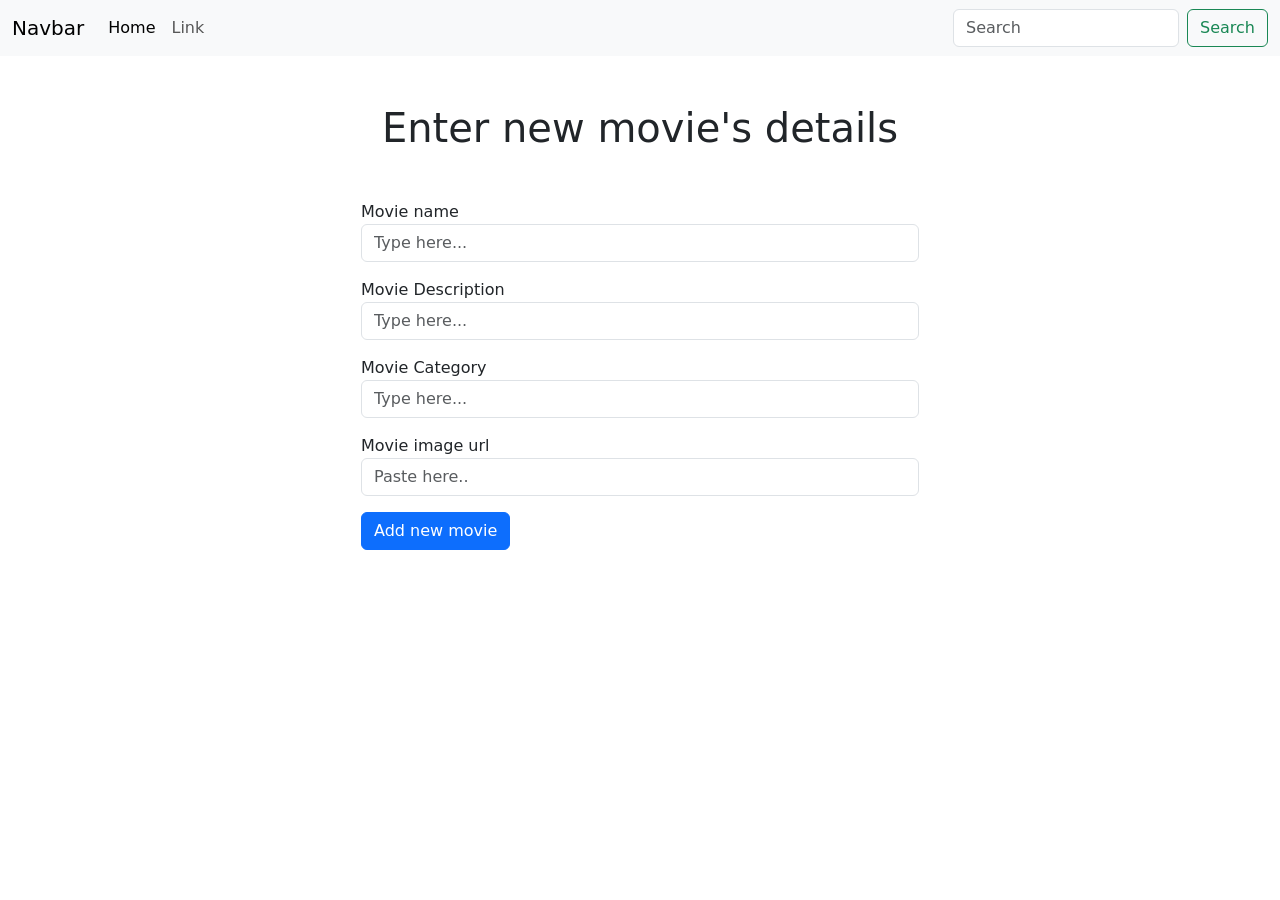
<file: backoffice.html>
<!doctype html>
<html lang="en">
  <head>
    <!-- Required meta tags -->
    <meta charset="utf-8">
    <meta name="viewport" content="width=device-width, initial-scale=1">

    <!-- Bootstrap CSS -->
    <link href="https://cdn.jsdelivr.net/npm/bootstrap@5.0.2/dist/css/bootstrap.min.css" rel="stylesheet" integrity="sha384-EVSTQN3/azprG1Anm3QDgpJLIm9Nao0Yz1ztcQTwFspd3yD65VohhpuuCOmLASjC" crossorigin="anonymous">

    <title>BackOffice</title>
  </head>
  <body>
    <!-- Bootstrap Navbar   -->
    <nav class="navbar navbar-expand-lg navbar-light bg-light mb-5">
        <div class="container-fluid">
          <a class="navbar-brand" href="#">Navbar</a>
          <button class="navbar-toggler" type="button" data-bs-toggle="collapse" data-bs-target="#navbarSupportedContent" aria-controls="navbarSupportedContent" aria-expanded="false" aria-label="Toggle navigation">
            <span class="navbar-toggler-icon"></span>
          </button>
          <div class="collapse navbar-collapse" id="navbarSupportedContent">
            <ul class="navbar-nav me-auto mb-2 mb-lg-0">
              <li class="nav-item">
                <a class="nav-link active" aria-current="page" href="./NetflixHome.html">Home</a>
              </li>
              <li class="nav-item">
                <a class="nav-link" href="#">Link</a>
              </li>
            </ul>
            <form class="d-flex">
              <input class="form-control me-2" type="search" placeholder="Search" aria-label="Search">
              <button class="btn btn-outline-success" type="submit">Search</button>
            </form>
          </div>
        </div>
      </nav>


    <div class="container d-flex justify-content-center">
        <div class="input-wrapper w-50">
            
            <h1 id="form-title" class="text-center mb-5">Enter new movie's details</h1>

        <form id="form"  onsubmit="handleSubmit(event)">
                <label for="movieName">Movie name</label>
                <div class="input-group mb-3">
                    <input id="movieName" type="text" class="form-control" placeholder="Type here..." aria-label="Username" aria-describedby="basic-addon1">
                </div> 
                <label for="movieDescription">Movie Description</label>
                <div class="input-group mb-3">
                    <input id="movieDescription" type="text" class="form-control" placeholder="Type here..." aria-label="Username" aria-describedby="basic-addon1">
                </div>  
                <label for="movieName">Movie Category</label>
                <div class="input-group mb-3">
                    <input id="movieCategory" type="text" class="form-control" placeholder="Type here..." aria-label="Username" aria-describedby="basic-addon1">
                </div>  
                <label for="movieImageUrl">Movie image url</label>
                <div class="input-group mb-3">
                    <input id="movieImageUrl" type="link" class="form-control" placeholder="Paste here.." aria-label="Username" aria-describedby="basic-addon1">
                </div>   
                <button id="submitBtn" type="submit" class="btn btn-primary">Add new movie</button>
                <button id="deleteBtn" type="button" class="btn btn-warning d-none" onclick="handleDelete(event)">Delete movie</button>
            </form> 
            
            <div class="spinner justify-content-center mt-5 mx-auto d-none">
                <div class="spinner-border" role="status">
                  <span class="visually-hidden">Loading...</span>
                </div>
              </div>
           
        </div>
    </div>



    <script src="https://cdn.jsdelivr.net/npm/bootstrap@5.0.2/dist/js/bootstrap.bundle.min.js" integrity="sha384-MrcW6ZMFYlzcLA8Nl+NtUVF0sA7MsXsP1UyJoMp4YLEuNSfAP+JcXn/tWtIaxVXM" crossorigin="anonymous"></script>
    <script>
        //End Point
        const endPoint = 'https://striveschool-api.herokuapp.com/api/movies/'

        // title 
        const formTitle = document.querySelector('#form-title')

        // inputs 
        const movieNameInput = document.querySelector('#movieName')
        const moveiDescriptionInput = document.querySelector('#movieDescription')
        const movieCategoryInput = document.querySelector('#movieCategory')
        const movieImageInput = document.querySelector('#movieImageUrl')

        // buttons

        const submitBtn = document.querySelector('#submitBtn')
        const editBtn = document.querySelector('#editBtn')
        const deleteBtn = document.querySelector('#deleteBtn')

         
        // get id and category from search
        const params = new URLSearchParams(window.location.search)
        const id = params.get('id')
        const category = params.get('category')

        
        // functions

        const fetchById = async (category) => {

            // if we have search param with id, we will display spinner and remove form
            if(id) {

                document.getElementById('form').classList.add('d-none')
                document.querySelector('.spinner').classList.remove('d-none')
                document.querySelector('.spinner').classList.add('d-flex')

                // Get data 
                const response = await fetch(endPoint + category, {
                    headers: {
                        "Authorization": "Bearer eyJhbGciOiJIUzI1NiIsInR5cCI6IkpXVCJ9.eyJfaWQiOiI2MjI4YWU0NDRlYTdiMTAwMTVkMDY3YTciLCJpYXQiOjE2NDY5OTkxMjksImV4cCI6MTY0ODIwODcyOX0.tZj15jkzkbn1IZkqDEEDvSVVYOVuwfWunseLMjfR3hw"
                    }})
            
                const data = await response.json()
                
                // data returns array of selected category, we will find selected movies by ID 
                const selectedMovie = data.find(element => element._id == id)
                console.log(selectedMovie, 'result')
                
                // Displaying movie's details 
                movieNameInput.value = selectedMovie['name']
                moveiDescriptionInput.value = selectedMovie['description']
                movieCategoryInput.value = selectedMovie['category']
                movieImageInput.value = selectedMovie['imageUrl']
                


                // If we have movie's details, we will remove spinner and display form
                if(selectedMovie) {
                    document.getElementById('form').classList.remove('d-none')
                    document.querySelector('.spinner').classList.add('d-none')
                }
            }
        } 


        window.onload = async () => {
            // If we have id, changing inner text of submit button and form title 
            if(id) {

                submitBtn.innerText = 'Edit movie'
                deleteBtn.classList.remove('d-none')
                formTitle.innerHTML = 'Update your movie'

                // This is the function that get movie from API 
                fetchById(category)

            }
        }   

        // when submit (on form) function clicked, this will run 
        const handleSubmit = async (event) => {
            event.preventDefault()

            try {
                // object body 
                const objBody = {
                    name: movieNameInput.value,
                    description: moveiDescriptionInput.value,
                    category: movieCategoryInput.value,
                    imageUrl: movieImageInput.value
                }
    
                const body = JSON.stringify(objBody)
                console.log(body)

                // if we have id, we will update. Otherwise we will create
                const method = id ? 'PUT' : 'POST'
                const endPoint = id ? `https://striveschool-api.herokuapp.com/api/movies/${id}` : 'https://striveschool-api.herokuapp.com/api/movies/'

                const response = await fetch(endPoint, {
                    headers: {
                        "Authorization": "Bearer eyJhbGciOiJIUzI1NiIsInR5cCI6IkpXVCJ9.eyJfaWQiOiI2MjI4YWU0NDRlYTdiMTAwMTVkMDY3YTciLCJpYXQiOjE2NDY5OTkxMjksImV4cCI6MTY0ODIwODcyOX0.tZj15jkzkbn1IZkqDEEDvSVVYOVuwfWunseLMjfR3hw",
                        'Content-type': 'application/json',
                    },
                    method: method,
                    body: body,
                    
                })

                // After operation, we will go to home page 
                window.location.assign('./NetflixHome.html')
          
            } catch (error) {
                console.log('We have an error', error)
            }
        } 

        // Delete selected movie
        const handleDelete = async (event) => {
            event.preventDefault()

            const response = await fetch(endPoint + id, {
                headers: {
                    "Authorization": "Bearer eyJhbGciOiJIUzI1NiIsInR5cCI6IkpXVCJ9.eyJfaWQiOiI2MjI4YWU0NDRlYTdiMTAwMTVkMDY3YTciLCJpYXQiOjE2NDY5OTkxMjksImV4cCI6MTY0ODIwODcyOX0.tZj15jkzkbn1IZkqDEEDvSVVYOVuwfWunseLMjfR3hw"
                },
                method: 'DELETE'
            })
            window.location.assign('./netflixHome.html')
        }


    </script>
    </body>
</html>
</file>
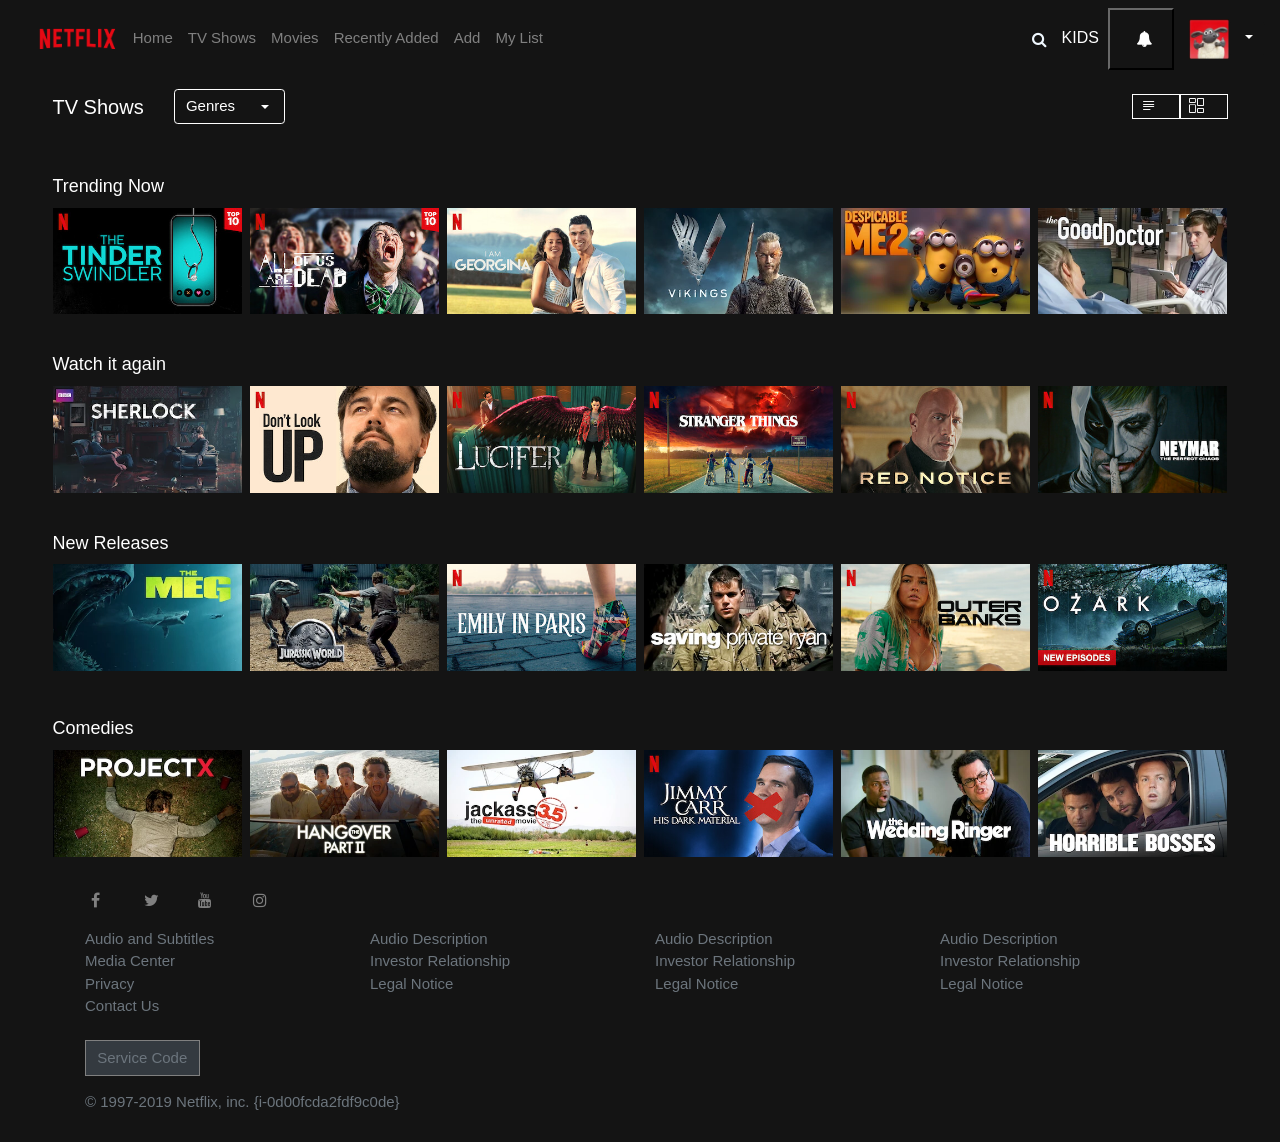
<file: NetflixHome.html>
<!DOCTYPE html>
<html lang="en">
  <head>
    <!-- Required meta tags -->
    <meta charset="utf-8" />
    <meta
      name="viewport"
      content="width=device-width, initial-scale=1, shrink-to-fit=no"
    />

    <!-- Bootstrap CSS -->
    <link
      rel="stylesheet"
      href="https://cdn.jsdelivr.net/npm/bootstrap@4.6.1/dist/css/bootstrap.min.css"
      integrity="sha384-zCbKRCUGaJDkqS1kPbPd7TveP5iyJE0EjAuZQTgFLD2ylzuqKfdKlfG/eSrtxUkn"
      crossorigin="anonymous"
    />
    
    <link rel="stylesheet" href="https://cdn.jsdelivr.net/npm/bootstrap-icons@1.3.0/font/bootstrap-icons.css">
    <link rel='stylesheet' href='https://cdnjs.cloudflare.com/ajax/libs/font-awesome/4.7.0/css/font-awesome.min.css'>   
    <link rel="stylesheet" href="https://www.w3schools.com/w3css/4/w3.css">
    <link rel="stylesheet" href="https://cdnjs.cloudflare.com/ajax/libs/font-awesome/4.7.0/css/font-awesome.min.css">
    <link rel="stylesheet" href="./NetflixHome.css">
    <style>

        #logo1{
            height: 40px;
        }
        #navbar1{
            background-color: rgba(20, 20, 20, 255);
            color: rgba(20, 20, 20, 255);
            
        }
        a{
            color: grey;
        }
        a:hover {
          color: grey;
        }
        
        #dropdown{
          background-color: rgba(20, 20, 20, 255);
          color: rgba(20, 20, 20, 255);
          
        }

        #op1, #op2 , #op3 {
          color: rgb(110, 109, 109);
        }
        #dropdownMenu2{
          border-color: rgba(20, 20, 20, 255);
          background-color: rgba(20, 20, 20, 255);
        }
        #logo1{
          height: 40px;
          margin-left: 15px;
        }
        #button3{
          background-color:rgba(20, 20, 20, 255) ;
          border-color: rgba(20, 20, 20, 255);
        }
        #kids{
          margin-top: 8px ;
          margin-right: 9px;
        }
        #lupa{
         
          color: aliceblue;
        }
        #containerH{
          height: 1000px;
        }

    </style>
    
   
    <script
      src="https://cdn.jsdelivr.net/npm/jquery@3.5.1/dist/jquery.slim.min.js"
      integrity="sha384-DfXdz2htPH0lsSSs5nCTpuj/zy4C+OGpamoFVy38MVBnE+IbbVYUew+OrCXaRkfj"
      crossorigin="anonymous"
    ></script>
    <link
      rel="stylesheet"
      href="https://cdnjs.cloudflare.com/ajax/libs/font-awesome/4.7.0/css/font-awesome.min.css"
    />

    <link rel="stylesheet" href="/NetflixHome.css" />
    <link rel="stylesheet" href="./styles/container.css">


<!-- ----------------------------------------------------------------   -->




    <title>Netflix</title>
</head>
<body>
<!-- Navbar  -->
<nav id="navbar1" class="navbar navbar-expand-lg ">
    <img id="logo1" src="/images/Netflix_Logo_RGB.png" alt="">
    <button
      class="navbar-toggler"
      type="button"
      data-toggle="collapse"
      data-target="#navbarSupportedContent"
      aria-controls="navbarSupportedContent"
      aria-expanded="false"
      aria-label="Toggle navigation"
    >
      <span class="navbar-toggler-icon"></span>
    </button>

    <div class="collapse navbar-collapse" id="navbarSupportedContent">
      <ul class="navbar-nav mr-auto">
        <li class="nav-item active">
          <a class="nav-link" href="./NetflixHome.html">Home</a
          >
        </li>
        <li class="nav-item">
          <a class="nav-link" href="#">TV Shows</a>
        </li>
        
        </li>
        <li class="nav-item">
          <a class="nav-link" href="#">Movies</a>
        </li>
      </li>
      <li class="nav-item">
        <a class="nav-link" href="#">Recently Added</a>
      </li>

      <li class="nav-item">
        <a class="nav-link" href="./backoffice.html">Add</a>
       </li>
      
      <li class="nav-item">
       <a class="nav-link" href="#">My List</a>
      </li>

  
      </ul>
      
      
      <i id="lupa" class="fa fa-search"></i>
        <h6 id="kids" style="color: white;"> KIDS</h6>
        <button id="button3" >
          <i class='fa fa-bell' style='color: white'></i> 
        </button>
        <img id="logo1" src="/images/profile logo.jpg" alt="">
        <div class="dropdown">
          <button class="btn btn-secondary dropdown-toggle" type="button" id="dropdownMenu2" data-toggle="dropdown" aria-expanded="false">
           
          </button>
          <div id="dropdown" class="dropdown-menu dropdown-menu-right" aria-labelledby="dropdownMenu2">
            <a href="./SettingsPage.html"><button id="op1" class="dropdown-item" type="button">Account</button></a>
            <a href="./index.html"><button id="op2" class="dropdown-item" type="button">Login</button></a>
            <a href="./index.html"><button id="op3" class="dropdown-item" type="button">Sign out</button></a>
          </div>
        </div>
      </form>
    </div>
  </nav>
</body>
</html>





  <div id="container" class="container-fluid px-md-5 main">

    <div class="p-2 header mb-4">
      <div class="header-first">
        <h4 class="title-prime">TV Shows</h4>
        <div class="input-group-prepend d-inline-block">
          <button class="btn btn-outline-secondary dropdown-toggle header-button" type="button" data-toggle="dropdown"
            aria-haspopup="true" aria-expanded="false"><span class="header-input-button">Genres</span></button>
          <div class="dropdown-menu">
            <a class="dropdown-item" href="#">Action</a>
            <a class="dropdown-item" href="#">Comedy</a>
            <a class="dropdown-item" href="#">Horror</a>
            <a class="dropdown-item" href="#">Drama</a>
          </div>
        </div>
      </div>
      <div class="header-second">
        <div class="header-button">
          <span class="icon"><i class="bi bi-justify-left icons"></i></span>
        </div>
        <div class='header-button'>
          <span class="icon"><i class="bi bi-columns-gap icons"></i></span>
        </div>
      </div>
    </div>

    <div class="p-2">
      <h5 class="title-prime">Trending Now</h5>
      </div>
      <div class="row mt-n2 mx-1 mb-2  row-poster">
        <div class="col-4 col-md-3 col-lg-2 px-1 mb-2 mb-md-2 image-container">
          <img src="./images/trending-1.jpg" alt="image movie" class="img-fluid image mb-2">
          </div>
          <div class="col-4 col-md-3 col-lg-2 px-1 mb-2 mb-md-2 image-container">
            <img src="./images/trending-2.jpg" alt="image movie" class=" img-fluid  image mb-2">
          </div>
          <div class="col-4 col-md-3 col-lg-2 px-1 mb-2 mb-md-2">
            <img src="./images/trending-3.jpg" alt="image movie" class="img-fluid  image">
          </div>
          <div class="col-4 col-md-3 col-lg-2 px-1 mb-2 mb-md-2">
            <img src="./images/trending-4.webp" alt="image movie" class="img-fluid  image">
          </div>
          <div class="col-4 col-md-3 col-lg-2 px-1 mb-2 mb-md-2">
            <img src="./images/trending-5.webp" alt="image movie" class="img-fluid image">
          </div>
          <div class="col-4 col-md-3 col-lg-2 px-1 mb-2 mb-md-2">
            <img src="./images/trending-6.webp" alt="image movie" class="img-fluid image">
          </div>
          </div>

    <div class="categoryLine">
      <div class="p-2">
              <h5 class=" title-prime">Watch it again</h5>
          </div>
        <div class="row mt-n2 mx-1 mb-2 row-poster">
              <div class="col-4 col-md-3 col-lg-2 px-1 mb-2 mb-md-2 image-container">
                <img src="./images/watch-1.webp" alt="image movie" class="img-fluid image mb-2">
              </div>
              <div class="col-4 col-md-3 col-lg-2 px-1 mb-2 mb-md-2">
          <img src="./images/image-2.jpg" alt="image movie" class=" img-fluid  image p-0">
        </div>
        <div class="col-4 col-md-3 col-lg-2 px-1 mb-2 mb-md-2">
          <img src="./images/watch-3.jpg" alt="image movie" class="img-fluid  image">
        </div>
        <div class="col-4 col-md-3 col-lg-2 px-1 mb-2 mb-md-2">
          <img src="./images/watch-4.jpg" alt="image movie" class="img-fluid  image">
        </div>
        <div class="col-4 col-md-3 col-lg-2 px-1 mb-2 mb-md-2">
          <img src="./images/watch-5.jpg" alt="image movie" class="img-fluid image">
        </div>
        <div class="col-4 col-md-3 col-lg-2 px-1 mb-2 mb-md-2">
          <img src="./images/watch-6.jpg" alt="image movie" class="img-fluid image">
        </div>
      </div>
  </div>
  
    <div class="p-2">
      <h5 class="title-prime">New Releases</h5>
    </div>
  
    <div class="row mt-n2 ml-1 mr-1 mb-3 row-poster">
      <div class="col-4 col-md-3 col-lg-2 px-1 mb-2 mb-md-2 image-container">
        <img src="./images/image-4.webp" alt="image movie" class="img-fluid image mb-2">
      </div>
      <div class="col-4 col-md-3 col-lg-2 px-1 mb-2 mb-md-2">
        <img src="./images/image-5.webp " alt="image movie" class=" img-fluid  image">
      </div>
      <div class="col-4 col-md-3 col-lg-2 px-1 mb-2 mb-md-2">
        <img src="./images/new-3.jpg" alt="image movie" class="img-fluid  image">
      </div>
      <div class="col-4 col-md-3 col-lg-2 px-1 mb-2 mb-md-2">
        <img src="./images/new-4.webp" alt="image movie" class="img-fluid  image">
      </div>
      <div class="col-4 col-md-3 col-lg-2 px-1 mb-2 mb-md-2">
        <img src="./images/new-5.jpg" alt="image movie" class="img-fluid image">
      </div>
      <div class="col-4 col-md-3 col-lg-2 px-1 mb-2 mb-md-2">
        <img src="./images/new-6.jpg" alt="image movie" class="img-fluid image">
      </div>
    </div>
  
    <div class="p-2">
      <h5 class="title-prime">Comedies</h5>
    </div>
    
    <div class="row mt-n2 ml-1 mr-1 row-poster">
      <div class="col-4 col-md-3 col-lg-2 px-1 mb-2 mb-md-2 image-container">
        <img src="./images/comedy-1.webp" alt="image movie" class="img-fluid image mb-2">
      </div>
      <div class="col-4 col-md-3 col-lg-2 px-1 mb-2 mb-md-2">
        <img src="./images/comedy-2.webp " alt="image movie" class=" img-fluid  image">
      </div>
      <div class="col-4 col-md-3 col-lg-2 px-1 mb-2 mb-md-2">
        <img src="./images/comedy-3.webp" alt="image movie" class="img-fluid  image">
      </div>
      <div class="col-4 col-md-3 col-lg-2 px-1 mb-2 mb-md-2">
        <img src="./images/comedy-4.jpg" alt="image movie" class="img-fluid  image">
      </div>
      <div class="col-4 col-md-3 col-lg-2 px-1 mb-2 mb-md-2">
        <img src="./images/comedy-5.webp" alt="image movie" class="img-fluid image">
      </div>
      <div class="col-4 col-md-3 col-lg-2 px-1 ">
        <img src="./images/comedy-6.webp" alt="image movie" class="img-fluid image">
      </div>
    </div>
  
    </div>
  


<!-- Footer  -->
    <div id="footer" class="footer mt-0">
      <div class="container">
        <div class="row">
          <div class="col-12 ml-n3 col-md-6 col-sm-12">
          <a href="#" class="fa fa-facebook"></a>
          <a href="#" class="fa fa-twitter"></a>
          <a href="#" class="fa fa-youtube"></a>
          <a href="#" class="fa fa-instagram"></a>
        </div>
          <div class="container">
            <div class="row"></div>
          </div>
          <div class="col-3">
            <a class="text-secondary" href="">Audio and Subtitles</a><br />
            <a class="text-secondary" href="">Media Center</a><br />
            <a class="text-secondary" href="">Privacy </a><br />
            <a class="text-secondary" href="">Contact Us</a><br />
          </div>
          <div class="col-3">
          <a class="text-secondary" href="">Audio Description</a><br />
          <a class="text-secondary" href="">Investor Relationship</a> <br />
          <a class="text-secondary" href="">Legal Notice </a> <br />
        </div>
        <div class="col-3 ">
          <a class="text-secondary" href="">Audio Description</a><br />
          <a class="text-secondary" href="">Investor Relationship</a> <br />
          <a class="text-secondary" href="">Legal Notice </a> <br />
        </div>
        <div class="col-3">
            <a class="text-secondary" href="">Audio Description</a><br />
            <a class="text-secondary" href="">Investor Relationship</a> <br />
            <a class="text-secondary" href="">Legal Notice </a> <br />
          </div>

        
      </div>
      <button id="serviceButton" class="btn btn-primary text-secondary bg-dark mt-4 mb-3">Service Code</button>
      <p class="text-secondary" >&copy; 1997-2019 Netflix, inc. {i-0d00fcda2fdf9c0de}</p>
    </div>
  </div>





<script src="https://code.jquery.com/jquery-3.2.1.slim.min.js"
  integrity="sha384-KJ3o2DKtIkvYIK3UENzmM7KCkRr/rE9/Qpg6aAZGJwFDMVNA/GpGFF93hXpG5KkN" crossorigin="anonymous"></script>
<script src="https://cdnjs.cloudflare.com/ajax/libs/popper.js/1.12.9/umd/popper.min.js"
  integrity="sha384-ApNbgh9B+Y1QKtv3Rn7W3mgPxhU9K/ScQsAP7hUibX39j7fakFPskvXusvfa0b4Q" crossorigin="anonymous"></script>
<script src="https://maxcdn.bootstrapcdn.com/bootstrap/4.0.0/js/bootstrap.min.js"
  integrity="sha384-JZR6Spejh4U02d8jOt6vLEHfe/JQGiRRSQQxSfFWpi1MquVdAyjUar5+76PVCmYl" crossorigin="anonymous"></script>
<script src="./script.js"></script>  
</body>
</html>
</file>
<file: NetflixHome.css>
#footer {
  /* position: absolute; */
  bottom: 0;
  width: 100%;
  height: 270px;
  background: rgba(20, 20, 20, 255);
}

.fa {
  padding: 20px;
  width: 50px;
  text-align: center;
  font-size: initial;
}

.fa:hover {
  opacity: 0.7;
  color: gray;
}

.fa-facebook {
  background: rgba(20, 20, 20, 255);
  color: grey;
}

.fa-twitter {
  background: rgba(20, 20, 20, 255);
  color: grey;
}

#serviceButton {
  background-color: rgba(20, 20, 20, 255);
  border-radius: 0;
  border-color: grey;
}

.fa-instagram {
  background: rgba(20, 20, 20, 255);
  color: grey;
}
.fa-youtube {
  background: rgba(20, 20, 20, 255);
  color: grey;
}
</file>
<file: styles/container.css>
* {
  box-sizing: border-box;
}

.main {
  color: #fff;
  background: rgba(20, 20, 20, 255);
}

@media (max-width: 520px) {
  .image {
    width: 200px;
    overflow: hidden;
  }

  .row-poster {
    max-height: 80px;
    overflow-y: hidden;
    overflow-y: hidden;
  }

  .title-prime {
    font-size: 13px;
  }
}

.header {
  display: flex;
  justify-content: space-between;
  align-items: center;
}

.header-first {
  display: flex;
  align-items: center;
}

.header-second {
  display: flex;
}

.title-prime {
  margin-right: 2rem;
}

.header-button {
  color: #fff;
  outline: none;
  background-color: black;
  font-weight: 400;
  padding-right: 1rem;
}

.dropdown-menu {
  background-color: black;
}

.dropdown-item {
  background-color: black;
  color: #fff;
}

.header-input-button {
  padding-right: 1.5rem;
}

.icons {
  padding: 0.5px 10px;
  height: 24px;
  margin: -2px;
  align-items: center;
  justify-content: center;
  cursor: pointer;
}

.header-button {
  display: flex;
  align-items: center;
  justify-content: center;
  background: rgba(20, 20, 20, 255);
  border: 1px solid white;
}
</file>
